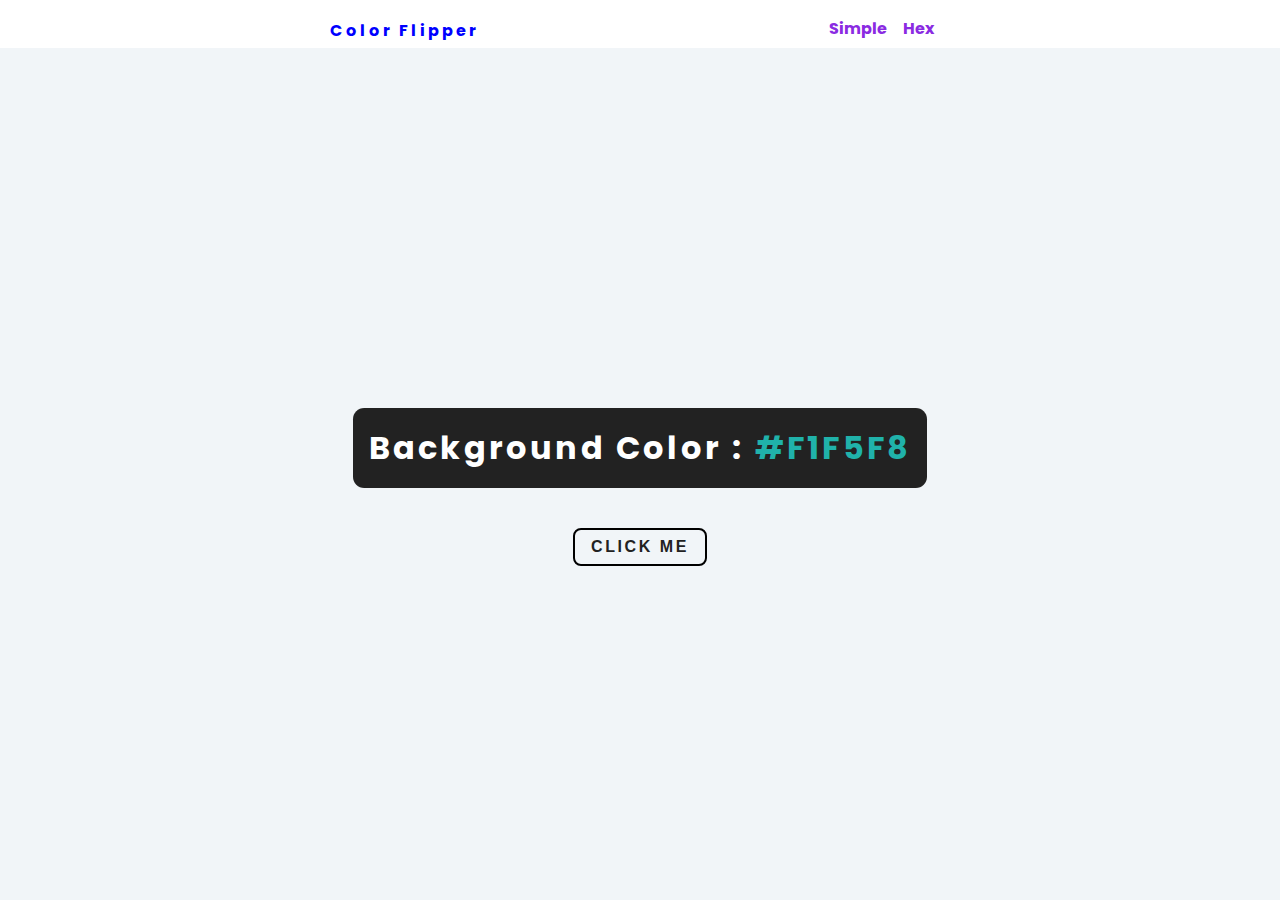
<file: Color Flipper/index.html>
<!DOCTYPE html>
<html lang="en">
<head>
    <meta charset="UTF-8">
    <meta http-equiv="X-UA-Compatible" content="IE=edge">
    <meta name="viewport" content="width=device-width, initial-scale=1.0">
    <link rel="stylesheet" href="style.css">
    <title>Color FLipper</title>

</head>
<body>
    <nav>
        <div class="nav-center">
            <h4>Color Flipper</h4>
            <ul class="nav-links">
                <li>Simple</li>
                <li>Hex</li>
            </ul>
        </div>
    </nav>

    <main>
        <div class="container">
            <h2>Background Color :
                <span class="color">#F1F5F8</span>
            </h2>
            <button id="btn" class="btn btn-hero">Click Me</button>
        </div>
    </main>
    <script src="script.js"></script>
</body>
</html>
</file>
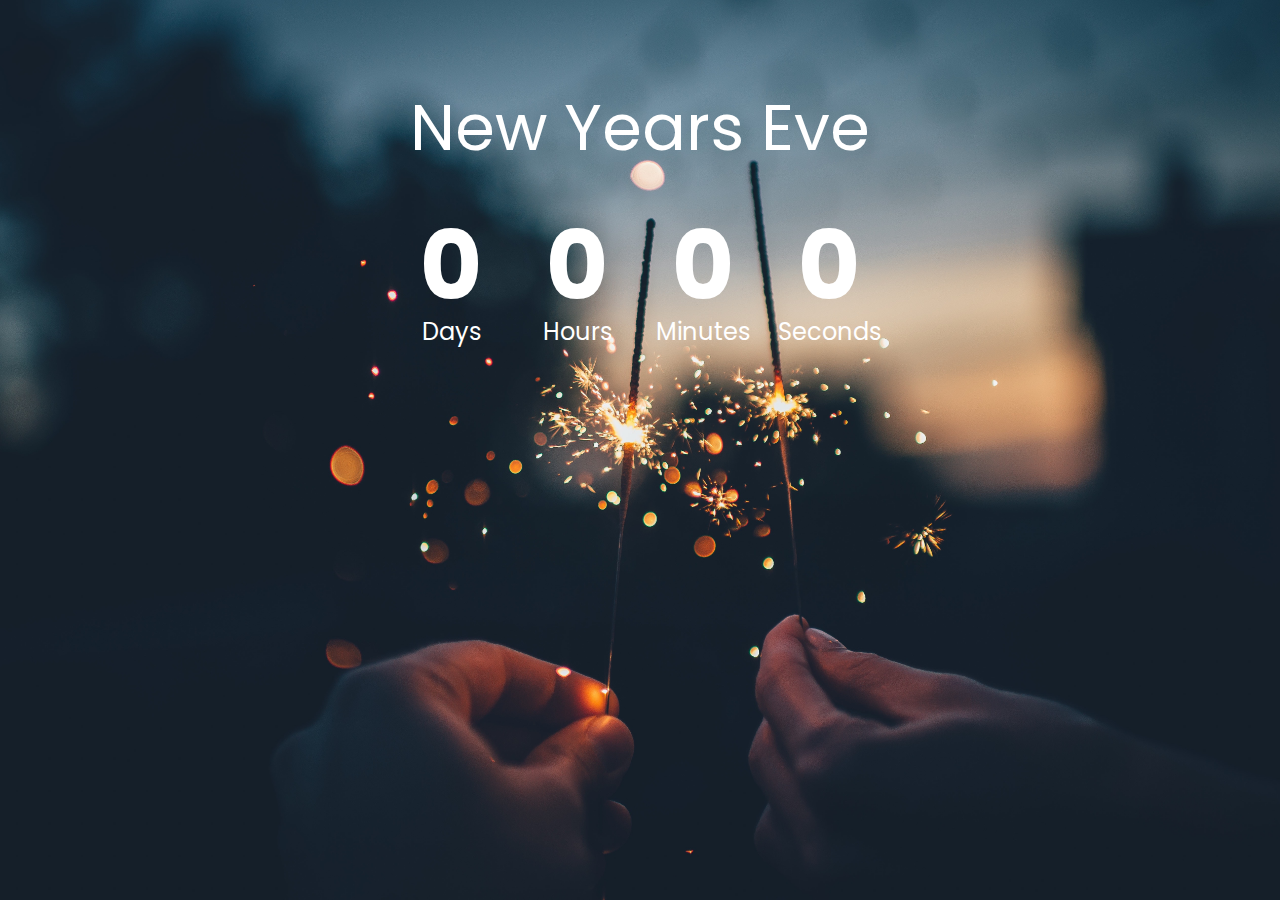
<file: CountDownTimer/index.html>
<!DOCTYPE html>
<html lang="en">
<head>
    <meta charset="UTF-8">
    <meta http-equiv="X-UA-Compatible" content="IE=edge">
    <meta name="viewport" content="width=device-width, initial-scale=1.0">
    <link rel="stylesheet" href="style.css">
    <title>CountDown Timer</title>

</head>
<body>
    <h1>New Years Eve</h1>
   
    <div class="countdown-container">
        <div class="countdown-el days">
            <p class="big-text" id="days">0</p>
            <span>Days</span>
        </div>
        <div class="countdown-el hours">
            <p class="big-text" id="hours">0</p>
            <span>Hours</span>
        </div>
        <div class="countdown-el minutes">
            <p class="big-text" id="minutes">0</p>
            <span>Minutes</span>
        </div>
        <div class="countdown-el seconds">
            <p class="big-text" id="seconds">0</p>
            <span>Seconds</span>
        </div>
    </div>
    <script src="script.js"></script>
</body>
</html>
</file>
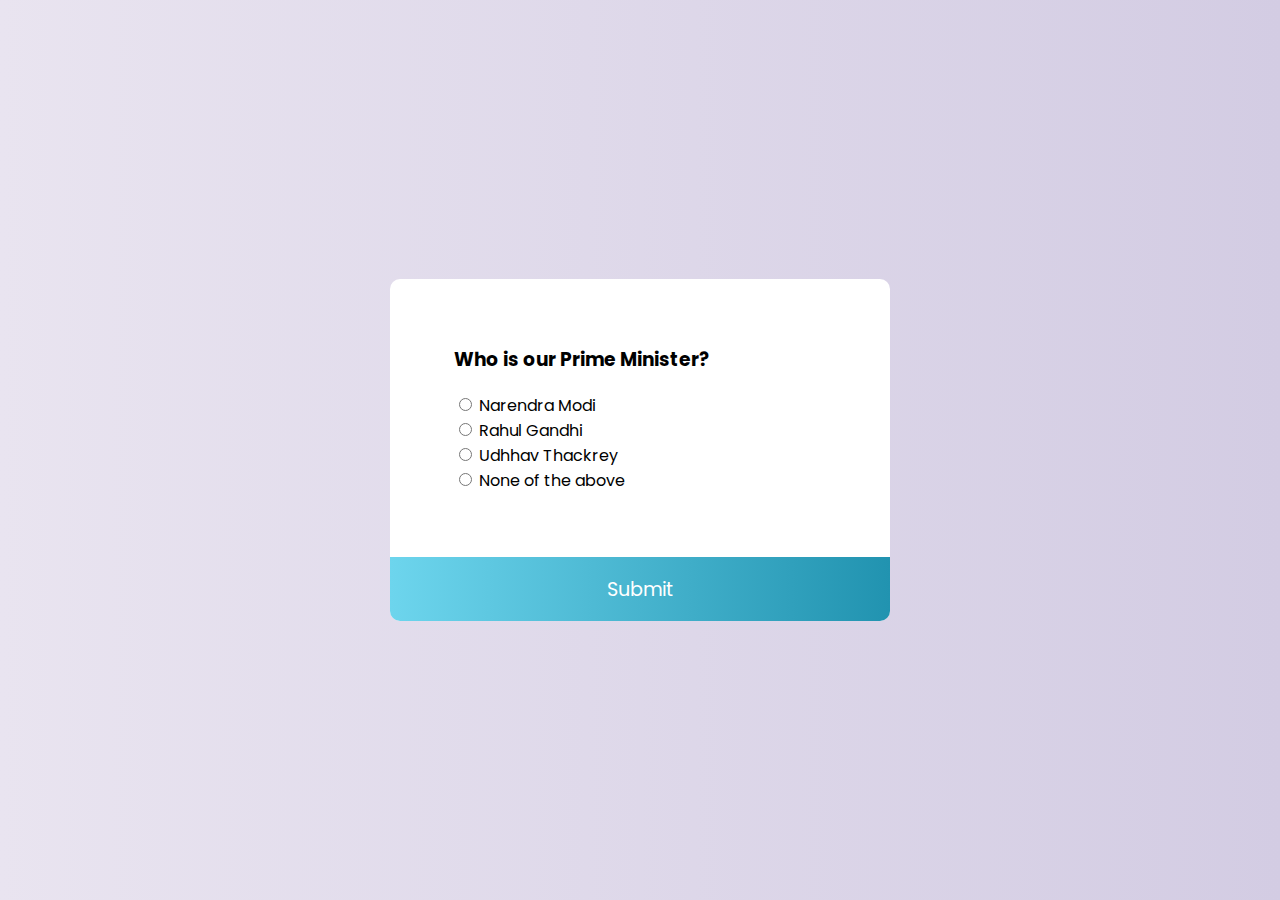
<file: Quiz App/index.html>
<!DOCTYPE html>
<html lang="en">
<head>
    <meta charset="UTF-8">
    <meta http-equiv="X-UA-Compatible" content="IE=edge">
    <meta name="viewport" content="width=device-width, initial-scale=1.0">
    <link rel="stylesheet" href="style.css">
    <title>Quiz App</title>

</head>
<body>
    <div class="quiz-conatiner" id="quiz">
        <div class="quiz-header">
            <h3 id="question">Question Text</h3>
            <ul>
                <li>
                    <input type="radio" id="a" name="answer" class="answer"/>
                    <label id="a_text" for="a">Answer 1</label>
                </li>
                <li>
                    <input type="radio" id="b" name="answer" class="answer"/>
                    <label id="b_text" for="b">Answer 2</label>
                </li>
                <li>
                    <input type="radio" id="c" name="answer" class="answer"/>
                    <label id="c_text" for="c">Answer 3</label>
                </li>
                <li>
                    <input type="radio" id="d" name="answer" class="answer"/>
                    <label id="d_text" for="d">Answer 4</label>
                </li>
            </ul>
        </div>
        <button id="btn">Submit</button>
    </div>
    <script src="script.js"></script>
</body>
</html>
</file>
<file: Color Flipper/style.css>
@import url('https://fonts.googleapis.com/css2?family=Poppins:wght@200;400;600&display=swap');

*{
    box-sizing: border-box;
}

body{
    font-family: "Poppins", 'Segoe UI', Tahoma, Geneva, Verdana, sans-serif;
    margin: 0;
    background-color: #f1f5f8;
    font-size: 1rem;
}

h4{

    font-size: 1rem;
    line-height: 1.5;
    
}

.nav-center h4{
    color: blue;
    margin-bottom: 1rem;
    font-size: 1rem;
    line-height: 1;
    letter-spacing: 0.2rem;
    text-transform: capitalize;
    font-weight: 3000;    
}

nav{
    background: white;
    height: 3rem;
    align-items: center;
    display: grid;
    box-shadow: darkgray;
}

.nav-center{
    width: 90vw;
    max-width: 620px;
    display: flex;
    margin: 0 auto;
    align-items: center;
    justify-content: space-between;
}

nav li{
    text-transform: capitalize;
    font-weight: 700;
    margin-right: 1rem;
    font-size: 1rem;
    color: blueviolet;
}

ul{
    list-style-type: none;
}

.nav-links{
    display: flex;
   
}

main{
    min-height: calc(100vh - 3rem);
    display: grid;
    place-items: center;
}

.container {
    text-align: center;
}

.container h2{
    background: #222;
    color: white;
    padding: 1rem;
    border-radius: 0.7rem;
    margin-bottom: 2.5rem;
    font-size: 2rem;
    letter-spacing: 0.2rem;
}

.color {
    color: lightseagreen;
}

.btn-hero{
    font-size: 1rem;
    padding: 0.5rem 1rem;
}

.btn{
    text-transform: uppercase;
    color:#222;
    background: transparent;
    letter-spacing: 0.16rem;
    border-radius: 0.5rem;
    font-weight: 700;
    border: 2px solid black;
    cursor: pointer;
    display: inline-block;
    transition: all 0.3s linear;
}

.btn:hover{
    background:#222;
    color: white;
}
</file>
<file: CountDownTimer/style.css>
@import url('https://fonts.googleapis.com/css2?family=Poppins:wght@200;400;600&display=swap');

*{
    box-sizing: border-box;
}

body{
    background-image: url("./bg.jpg");
    background-size: cover;
    min-height: 100vh;
    display: flex;
    flex-direction: column;
    align-items: center;
    font-family: "Poppins", sans-serif;
    margin: 0;
   
}

h1{
    font-weight: normal;
    font-size: 4rem;
    margin-top: 5rem;
    color: white;
}

.countdown-container{
    display: flex;
}

.big-text{
    font-weight: bold;
    font-size:6rem;
    line-height: 1;
    margin: 0 2rem;
}

.countdown-el{
    text-align: center;
    color: white;
}

.countdown-el span {
    font-size: 1.5rem;
    font-weight: normal;
}
</file>
<file: Quiz App/style.css>
@import url('https://fonts.googleapis.com/css2?family=Poppins:wght@200;400;600&display=swap');

*{
    box-sizing: border-box;
}

body{
    background: #D3CCE3;  /* fallback for old browsers */
    background: -webkit-linear-gradient(to right, #E9E4F0, #D3CCE3);  /* Chrome 10-25, Safari 5.1-6 */
    background: linear-gradient(to right, #E9E4F0, #D3CCE3); /* W3C, IE 10+/ Edge, Firefox 16+, Chrome 26+, Opera 12+, Safari 7+ */
    font-family: "Poppins", sans-serif;
    margin: 0;
    display: flex;
    align-items: center;
    justify-content: center;
    min-height: 100vh;
}

.quiz-conatiner{
    background-color: #fff;
    width: 500px;
    border-radius: 10px;
    justify-content: center;
    max-width: 100%;
    overflow: hidden;
}

.quiz-header{
    padding: 3rem;
    margin: 0 1rem;
    
}

h2{
    padding: 0 1rem;
    text-align: center;
}

ul{
    list-style-type: none;
    padding: 0;
}

button{
    display: block;
    background: #2193b0;  /* fallback for old browsers */
    background: -webkit-linear-gradient(to right, #6dd5ed, #2193b0);  /* Chrome 10-25, Safari 5.1-6 */
    background: linear-gradient(to right, #6dd5ed, #2193b0); /* W3C, IE 10+/ Edge, Firefox 16+, Chrome 26+, Opera 12+, Safari 7+ */
    border: none;
    color: white;
    width: 100%;
    padding: 1.1rem;
    font-family: inherit;
    font-size: 1.2rem;
}

button:hover{
    background: #10b5df;
}
</file>
